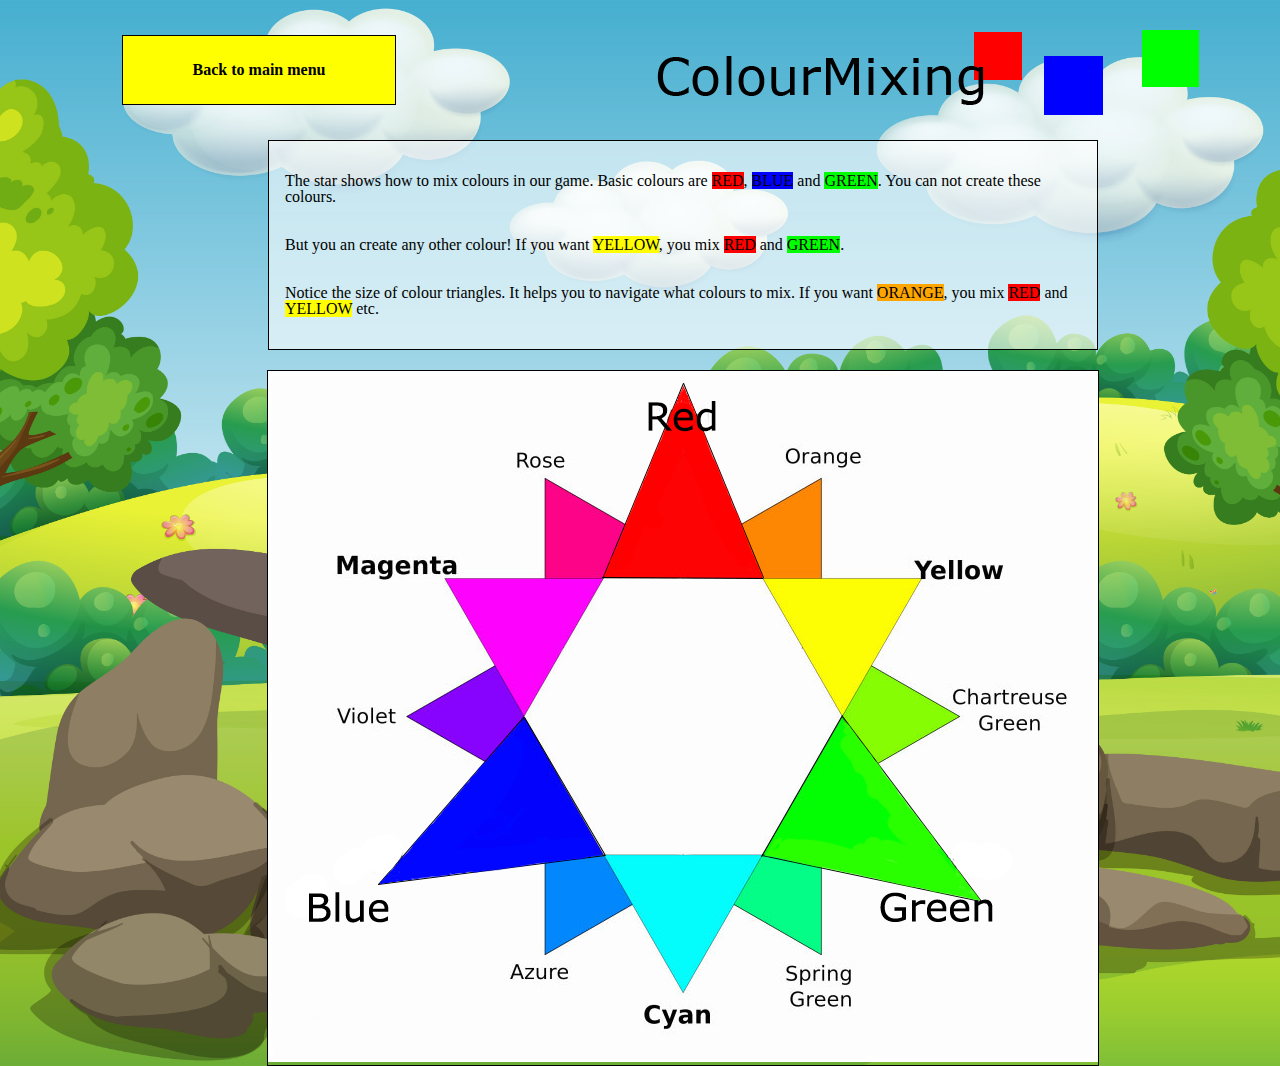
<file: learn-mixing.html>
<!DOCTYPE html>
<html>

<head>
    <meta charset="UTF-8">
    <title>Level 1 - Colour Mixing</title>
    <link href="css/style.css" rel="stylesheet" type="text/css">
</head>

<body>
    <div id="levels-wrapper">



        <header class="game-header">
            <div class="game-header--back-button">
                <a href="index.html">Back to main menu</a>
            </div>
            <div class="game-header--logo"></div>
        </header>

        <section class="learnMixing__p">
            <p>The star shows how to mix colours in our game. Basic colours are <span class="red">RED</span>, <span class="blue">BLUE</span> and <span class="green">GREEN</span>. You can not create these colours.</p>
            <p>But you an create any other colour! If you want <span class="yellow">YELLOW</span>, you mix <span class="red">RED</span> and <span class="green">GREEN</span>. </p>
            <p>Notice the size of colour triangles. It helps you to navigate what colours to mix. If you want <span class="orange">ORANGE</span>, you mix <span class="red">RED</span> and <span class="yellow">YELLOW</span> etc.</p>
                </section>
</div>
<div class="learnMixing__img">
    <img src="img/colour-wheel.png" alt="" id="avatar1">
</div>




</body>
</html>
</file>
<file: css/style.css>
html, body, div, span, applet, object, iframe,
blockquote, pre,
a, abbr, acronym, address, big, cite, code,
del, dfn, em, img, ins, kbd, q, s, samp,
small, strike, strong, sub, sup, tt, var,
b, u, i, center,
dl, dt, dd, ol, ul, li,
fieldset, form, label, legend,
table, caption, tbody, tfoot, thead, tr, th, td,
article, aside, canvas, details, embed, 
figure, figcaption, footer, header, hgroup, 
menu, nav, output, ruby, section, summary,
time, mark, audio, video {
	margin: 0;
	padding: 0;
	border: 0;
	font-size: 100%;
	font: inherit;
	vertical-align: baseline;
}
/* HTML5 display-role reset for older browsers */
article, aside, details, figcaption, figure, 
footer, header, hgroup, menu, nav, section {
	display: block;
}
body {
	line-height: 1;
}
ol, ul {
	list-style: none;
}
blockquote, q {
	quotes: none;
}
blockquote:before, blockquote:after,
q:before, q:after {
	content: '';
	content: none;
}
table {
	border-collapse: collapse;
	border-spacing: 0;
}

* {
    box-sizing: border-box;
}




  body {
    display: flex;
    flex-flow: column wrap;
    font-family: Verdana;
    background: url('../img/bg.jpg');
    background-size: cover;
    background-repeat: no-repeat;
    background-position: top;
}

h1, h2{
    font-family: Nevis;
}



/* ALL PAGES */
#index-wrapper,
#intro-wrapper, 
#levels-wrapper {
    width: 1366px;
    margin: 20px auto;
}



/* GAME HEADER */
.game-header {
    display: flex;
    justify-content: space-around;
    align-items: center;
    margin-bottom: 20px;
}

.game-header--back-button {
    display: flex;
    justify-content: center;
    align-items: center;
    background: yellow;
    height: 70px;
    width: 20%;
    border: 1px solid black;
}

.game-header--back-button a{
text-decoration: none;
color: black;
font-weight: bold;;
}

.game-header--logo {
    background: url('../img/logo.png');
    width: 603px;
    height: 100px;
    background-repeat: no-repeat;
    background-size: contain;
}


/* GAME PANEL */
.game-panel {
    display: flex;
    justify-content: space-around;
    margin-bottom: 20px;
}

.game-panel--avatar {
    background: rgba(255, 255, 255, 0.6);
    border: solid 1px black;
    padding: 10px;
    text-align: center;
    width: 15%;
}

.game-panel--description {
    display: flex;
    justify-content: center;
    background: rgba(255, 255, 255, 0.6);
    border: solid 1px black;
    width: 70%;
    padding: 1rem;
}










/* ************************* INDEX ************************* */
/* ************************* INDEX ************************* */
/* ************************* INDEX ************************* */
#index-wrapper {
    display: flex;
    flex-flow: column wrap;
    max-width: 1366px;
    margin: auto;
}

#index-nav {
    display: flex;
}

.index-nav--ul {
    width: 100%;
    height: 100px;
    display: flex;
    justify-content: space-around;
    align-items: center;
}

.index-nav--ul--li {
    width: 30%;
    text-align: center;
    padding: 50px 100px;
    text-decoration: none;
    background: rgba(255, 255, 255, 0.8);
    color: black;
    font-weight: bold;
    border-bottom: 4px solid rgba(0, 0, 0, 0.8);
}


.index-nav--ul--li:hover {
    width: 30%;
    text-align: center;
    padding: 50px 100px;
    text-decoration: none;
    background: rgba(255, 255, 255, 0.8);
    color: black;
    font-weight: bold;
    border-bottom: 20px solid rgba(0, 0, 0, 0.8);
}

.index-text {
    text-align: center;
    margin: 100px;
}

.index-scoreboard {
    width: 800px;
    height: 800px;
    margin: auto;
    border: #fff solid 2px;
}

.index-footer,
.levelOne-footer {
    height: 100px;
    margin: 20px 0;
    padding: 10px;
    border: 5px solid #000;
    background: rgba(0, 0, 0, 0.6);
}


.footer-text {
    color: white;
}

.scoreboardTitle {
    margin-top: 100px;
    text-align: center;
}



/* ************************* INTRO ************************* */
/* ************************* INTRO ************************* */
/* ************************* INTRO ************************* */

.avatar-selection {
margin: auto;
}

.intro-portraits {
    display: flex;
    justify-content: space-between;
    border: 1px solid black;
    background: rgba(255, 255, 255, 0.6);
    padding: 20px;
}

.drag-portraits {
    display: flex;
    justify-content: left;
    border: 1px solid black;
    background: rgba(255, 255, 255, 0.6);
    padding: 20px;
}

.drop-portraits {
    display: flex;
    justify-content: left;
    border: 1px solid black;
    background: rgba(255, 255, 255, 0.6);
    padding: 20px;
}


.drag-portrait {
    width: 128px;
    height: 128px;
}



.intro-portrait {
    display: flex;
    flex-flow: column;
    text-align: center;
    background: rgba(0, 0, 0, 0.6);
    border: 1px solid black;
    margin: 0 5px;
    padding: 10px;
}



.map-wrapper {
    height: 900px;
    margin: auto;
    display: flex;
    justify-content: center;
    background: #A59563;
    border: 1px solid black;
}


.map {
    width: 700px;
    height: 100%;
    background: url('../img/map.png');
    background-size: contain;
    background-repeat: no-repeat;
    margin-top: 100px;
}


.map a{
    text-decoration: none;
    color: 
    black;
}













/* LEFT PANEL */

#leftPanel {
    background: #F2DAC1;
    border-right: 10px solid #704622;
}

#leftPanel #colourSquares {
    display: grid;
    grid-template-columns: repeat(1, 100px);
    grid-template-rows: repeat(6, 100px);
    grid-gap: 10px;
    padding: 10px 0 0 30px;
    justify-content: left;
}

#leftPanel .dragArea {
    display: grid;
    justify-content: center;
    align-content: center;
    border: 1px solid black;
    font-weight: bold;
}







/* ************************* LEVEL ONE ************************* */
/* ************************* LEVEL ONE ************************* */
/* ************************* LEVEL ONE ************************* */

/* LEVEL ONE LEFT PANEL*/
#level-one {
    display: grid;
    grid-template-columns: 1fr 2fr 4fr;
    padding: 10px;
    border: 1px solid #fff;
    background: rgba(255, 255, 255, 0.6);

}

#levelOne-leftPanel {
    background: #F2DAC1;
    display: flex;
    justify-content: center;
    align-content: center;
    align-items: center;

}

#levelOne-leftPanel #colourSquares {
    display: grid;
    grid-template-columns: repeat(1, 100px);
    grid-template-rows: repeat(3, 100px);
    grid-gap: 10px;
    padding: 10px 0 0 30px;
    justify-content: center;
}

#levelOne-leftPanel .dragArea {
    display: grid;
    justify-content: center;
    align-content: center;
    border: 1px solid black;
    font-weight: bold;
}

/* LEVEL ONE RIGHT PANEL*/
#levelOne-rightPanel{
    display: grid;
    grid-template-rows: repeat(3, 75px);
    grid-gap: 10px;
    padding: 10px;
    background: #F2DAC1;
    height: 700px;
    justify-content: center;
    align-content: center;
}

#levelOne-rightPanel .dropArea, #levelOne-rightPanel .finalColour {
    display: grid;
    border: 1px solid black;
}










/* ************************* LEVEL TWO ************************* */
/* ************************* LEVEL TWO ************************* */
/* ************************* LEVEL TWO ************************* */

/* LEVEL ONE LEFT PANEL*/
#level-two {
    display: grid;
    grid-template-columns: 1fr 2fr 4fr;
    padding: 10px;
    border: 1px solid #fff;
    background: rgba(255, 255, 255, 0.6);
}

#levelTwo-leftPanel {
    background: #F2DAC1;
    display: flex;
    justify-content: center;
    align-content: center;
    align-items: center;

}

#levelTwo-leftPanel #colourSquares {
    display: grid;
    grid-template-columns: repeat(1, 100px);
    grid-template-rows: repeat(6, 100px);
    grid-gap: 10px;
    padding: 10px 0 0 30px;
    justify-content: center;
}

#levelTwo-leftPanel .dragArea {
    display: grid;
    justify-content: center;
    align-content: center;
    border: 1px solid black;
    font-weight: bold;
}




/* LEVEL TWO RIGHT PANEL*/
#levelTwo-rightPanel{
    display: grid;
    grid-template-rows: repeat(6, 75px);
    grid-gap: 10px;
    padding: 10px;
    background: #F2DAC1;
    height: 700px;
    justify-content: center;
    align-content: center;
}

#levelTwo-rightPanel .dropArea, #levelTwo-rightPanel .finalColour {
    display: grid;
    border: 1px solid black;
}













/* ************************* LEVEL THREE ************************* */
/* ************************* LEVEL THREE ************************* */
/* ************************* LEVEL THREE ************************* */


/* LEVEL ONE LEFT PANEL*/
#level-three {
    display: grid;
    grid-template-columns: 1fr 2fr 4fr;
    padding: 10px;
    border: 1px solid #fff;
    background: rgba(255, 255, 255, 0.6);
}

#levelThree-leftPanel {
    background: #F2DAC1;
    display: flex;
    justify-content: center;
    align-content: center;
    align-items: center;

}

#levelThree-leftPanel #colourSquares {
    display: grid;
    grid-template-columns: repeat(1, 100px);
    grid-template-rows: repeat(6, 100px);
    grid-gap: 10px;
    padding: 10px 0 0 30px;
    justify-content: center;
}

#levelThree-leftPanel .dragArea {
    display: grid;
    justify-content: center;
    align-content: center;
    border: 1px solid black;
    font-weight: bold;
}




/* LEVEL TWO RIGHT PANEL*/
#levelThree-rightPanel{
    display: grid;
    grid-template-rows: repeat(9, 75px);
    grid-gap: 10px;
    padding: 10px;
    background: #F2DAC1;
    height: 800px;
    justify-content: center;
    align-content: center;
}

#levelThree-rightPanel .dropArea, #levelThree-rightPanel .finalColour {
    display: grid;
    border: 1px solid black;
}



















#gameInfo{
    display: grid;
    grid-template-rows: repeat(2, 1fr);
}
#gameInfo h2{
    text-align: center;
    font-size: 20px;
    margin: 20px 0 20px 0;
    text-decoration: underline;
}
#gameInfo #scoreboardGrid{
    display: grid;
    grid-template-columns: repeat(2, 100px);
    grid-gap: 10px;
    border: 1px solid black;
    justify-content: center;
    padding: 10px;
}
#gameInfo p{
text-align: center;
}





/* RIGHT PANEL */

#rightPanel {
    display: grid;
    grid-template-rows: repeat(11, 75px);
    grid-gap: 10px;
    padding: 10px;
    background: #F2DAC1;
}

.row{
    display: grid;
    grid-template-columns: repeat(6, 75px);
}

#rightPanel .dropArea, #rightPanel .finalColour {
    display: grid;
    border: 1px solid black;
}



.operatorPlus,
.operatorEqual,
.trueCheck {
    display: flex;
    justify-content: center;
    align-items: center;
    font-size: 30px;
}














.red{
    background: red;
}.green{
    background: #00FF00;
}.blue{
    background: blue;
}.cyan{
    background: cyan;
}.magenta{
    background: magenta;
}.yellow{
    background: yellow;
}.orange{
    background: orange;
}.chartreuse{
    background: chartreuse;
}.springGreen{
    background: springgreen;
}.azure{
    background: #007fff;
}.violet{
    color: white;
    background: rgb(127, 0, 255);
}.rose{
    background: #ff007f;
}

.finalColour p{
    display: flex;
    justify-content: center;
    align-items: center;
    text-align: center;
    font-size: 12px;
    opacity: 0.6;
    line-height: 1.5em;
}










.helper {
    width: 75px;
    height: 75px;
    display: grid;
    justify-content: center;
    align-content: center;
    border: 1px solid black;
}




/* ************************* LEARN MIXING ************************* */
/* ************************* LEARN MIXING ************************* */
/* ************************* LEARN MIXING ************************* */



.learnMixing__img {
    border: #000 1px solid;
    margin: auto;
}

.learnMixing__p {
    display: flex;
    flex-flow: column wrap;
    justify-content: center;
    background: rgba(255, 255, 255, 0.6);
    border: solid 1px black;
    padding: 1rem;
    margin: auto;
    width: 830px;
}


.levelOne-nextRound__button{
    background-color: #f44336;
    color: white;
    padding: 14px 25px;
    border: 5px solid red;
    text-align: center;
    text-decoration: none;
    width: 95%;
    display: none;
    line-height: 2rem;
}

.levelOne-nextRound__button:hover{
    background-color: red;
    color: white;
    background: red;
    padding: 14px 25px;
    border: 5px solid red;
    text-align: center;
    text-decoration: none;
    width: 95%;
    line-height: 2rem;
}


table {
    margin: 20px;
    width: 760px;
}

td {
    padding: 20px;
    background: rgba(255, 255, 255, 0.6);
}

th {
    text-align: left;
    padding: 20px;
    font-weight: bold;
    background: rgba(255, 255, 255, 0.9);
}


.mapOne {
    display: flex;
    position: relative;
    top: 120px;
    left: 250px;
    width: 400px;

}

.mapOne a{
    display: flex;
    background: rgba(255, 255, 255, 0.6);
    justify-content: center;
    align-items: center;
    padding: 20px;
}

.mapTwo {
    position: relative;
    top: 200px;
    left: 150px;
}

.mapThree {
    position: relative;
    top: 400px;
    left: 550px;
}


.drag-portrait {
    background-repeat: no-repeat;
}
.game-avatar {
    background-repeat: no-repeat;
    height: 128px;
    background-position: center;
}







/* The Modal (background) */
.modal {
    display: none; 
    position: fixed; 
    z-index: 1;
    left: 0;
    top: 0;
    width: 100%; 
    height: 100%; 
    overflow: auto;
    background-color: rgb(0,0,0); 
    background-color: rgba(0,0,0,0.4); 
  }
  
  /* Modal Content/Box */
  .modal-content {
    background-color: #fefefe;
    margin: 5% auto; 
    padding: 20px;
    border: 1px solid #888;
    width: 60%; 
  }
  
  /* The Close Button */
  .close {
    color: #aaa;
    float: right;
    font-size: 28px;
    font-weight: bold;
  }
  
  .close:hover,
  .close:focus {
    color: black;
    text-decoration: none;
    cursor: pointer;
  }

  .imgModal {
      display: flex;
      justify-content: center;
  }
</file>
